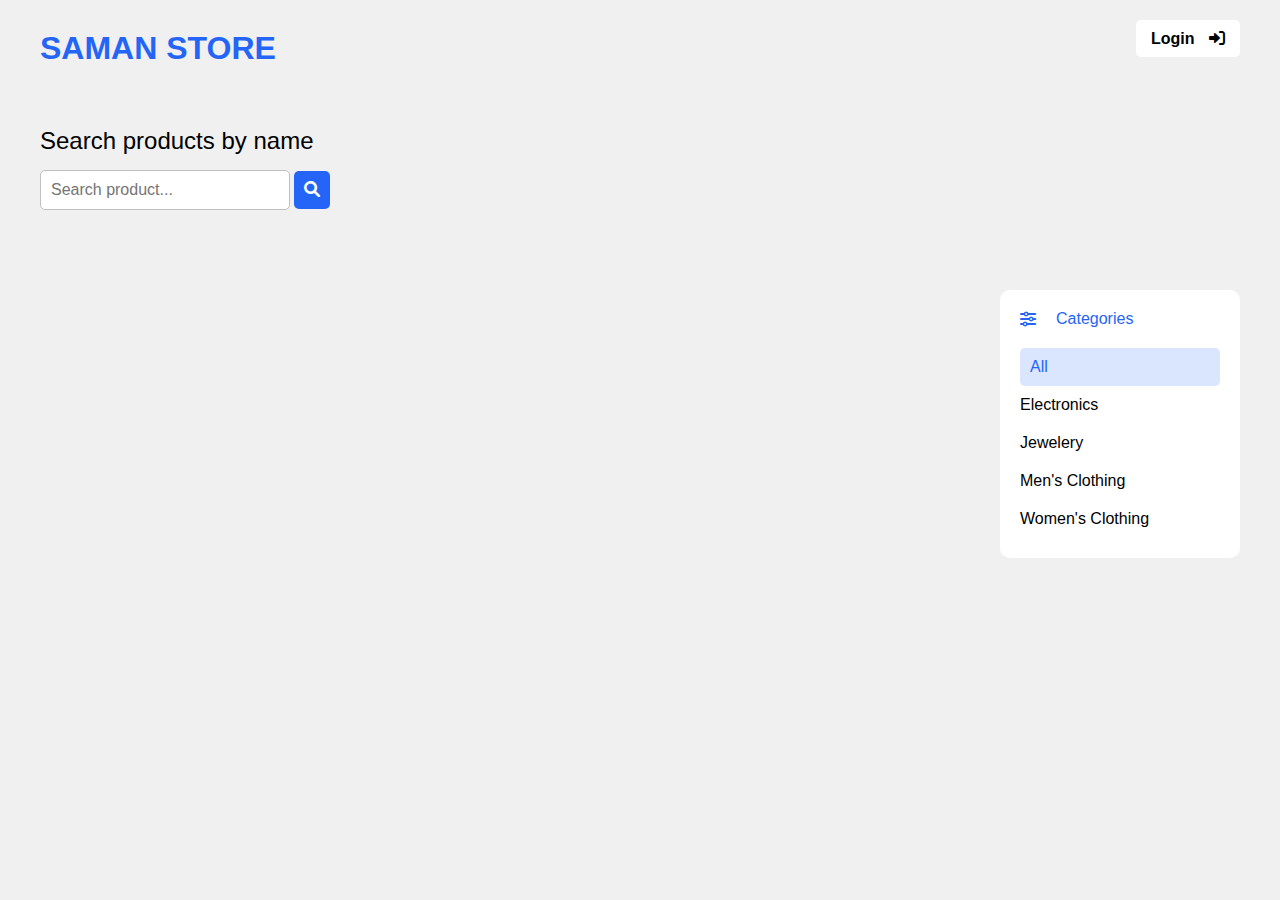
<file: index.html>
<!DOCTYPE html>
<html lang="en">
    <head>
        <meta charset="UTF-8" />
        <meta name="viewport" content="width=device-width, initial-scale=1.0" />
        <title>Saman Store</title>
        <link
            rel="stylesheet"
            href="https://cdnjs.cloudflare.com/ajax/libs/font-awesome/6.0.0/css/all.min.css"
        />
        <link rel="stylesheet" href="./css/global.css" />
        <link rel="stylesheet" href="./css/index.css" />
    </head>
    <body>
        <header>
            <h1>SAMAN STORE</h1>
            <div>
                <a href="./auth.html" id="login">
                    Login
                    <i class="fa-solid fa-right-to-bracket"></i>
                </a>
                <a href="./dashboard.html" id="dashboard">
                    Dashboard
                    <i class="fa-solid fa-house"></i>
                </a>
            </div>
        </header>
        <div id="search">
            <p>Search products by name</p>
            <input type="text" placeholder="Search product..." />
            <button><i class="fa-solid fa-magnifying-glass"></i></button>
        </div>
        <div id="container">
            <div id="products"><span id="loader"></span></div>
            <div id="category-filter">
                <div>
                    <i class="fa-solid fa-sliders"></i>
                    <p>Categories</p>
                </div>
                <ul>
                    <li class="selected">All</li>
                    <li>Electronics</li>
                    <li>Jewelery</li>
                    <li>Men's Clothing</li>
                    <li>Women's Clothing</li>
                </ul>
            </div>
        </div>
        <script type="module" src="./index.js"></script>
    </body>
</html>
</file>
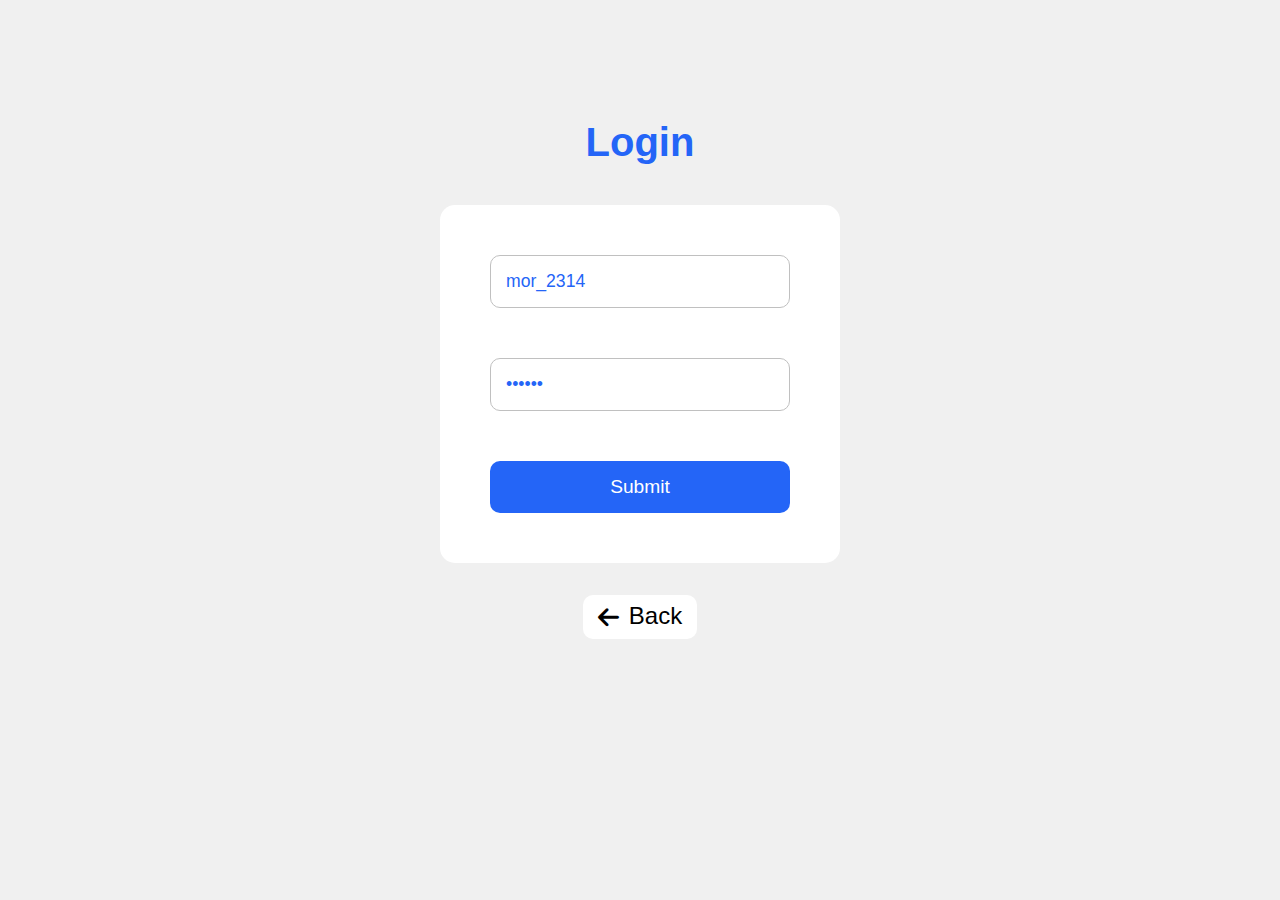
<file: auth.html>
<!DOCTYPE html>
<html lang="en">
    <head>
        <meta charset="UTF-8" />
        <meta name="viewport" content="width=device-width, initial-scale=1.0" />
        <title>Login</title>
        <link
            rel="stylesheet"
            href="https://cdnjs.cloudflare.com/ajax/libs/font-awesome/6.0.0/css/all.min.css"
        />
        <link rel="stylesheet" href="./css/global.css" />
        <link rel="stylesheet" href="./css/auth.css" />
    </head>
    <body>
        <div id="container">
            <h2>Login</h2>
            <form>
                <input type="text" placeholder="User name" value="mor_2314"/>
                <input type="password" placeholder="Password" value="83r5^_"/>
                <button type="submit">Submit</button>
            </form>
            <a href="./index.html">
                <i class="fa-solid fa-arrow-left"></i>
                <p>Back</p>
            </a>
        </div>
        <script type="module" src="./auth.js"></script>
    </body>
</html>
</file>
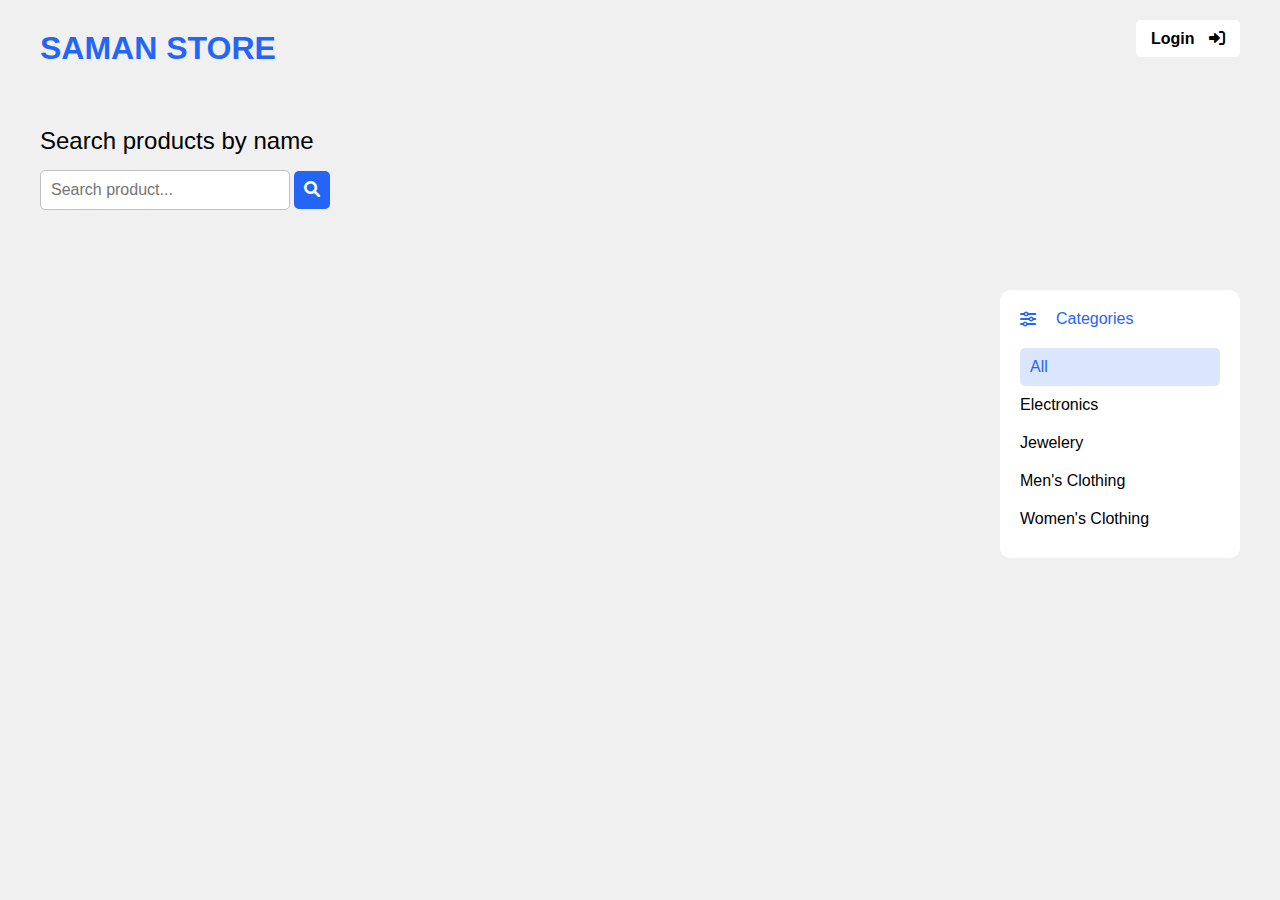
<file: dashboard.html>
<!DOCTYPE html>
<html lang="en">
    <head>
        <meta charset="UTF-8" />
        <meta name="viewport" content="width=device-width, initial-scale=1.0" />
        <title>Dashboard</title>
        <link
            rel="stylesheet"
            href="https://cdnjs.cloudflare.com/ajax/libs/font-awesome/6.0.0/css/all.min.css"
        />
        <link rel="stylesheet" href="./css/global.css" />
        <link rel="stylesheet" href="./css/dashboard.css" />
    </head>
    <body>
        <header>
            <h3>SAMAN STORE</h3>
            <div>
                <a href="./index.html">
                    Home
                    <i class="fa-solid fa-house"></i>
                </a>
                <button>
                    Logout
                    <i class="fa-solid fa-right-from-bracket"></i>
                </button>
            </div>
        </header>
        <main>
            <h1>Users List</h1>
            <div id="container"><span id="loader"></span></div>
        </main>
        <script type="module" src="./dashboard.js"></script>
    </body>
</html>
</file>
<file: css/global.css>
:root {
  --color-primary: #2465f7;
  --color-secondary: #1e66f72a;
  --color-background: #f0f0f0;
  --color-warning: #e9c601;
  --color-error: #f75e4b;
}

* {
  padding: 0;
  margin: 0;
  box-sizing: border-box;
  font-family: Arial, Helvetica, sans-serif;
}

body {
  max-width: 1200px;
  margin: auto;
  background-color: var(--color-background);
}

#loader {
  width: 100px;
  height: 100px;
  margin: auto;
  border: 7px solid var(--color-primary);
  border-bottom-color: transparent;
  border-top-color: transparent;
  border-radius: 50%;
  display: inline-block;
  animation: rotation 0.8s linear infinite;
}

@keyframes rotation {
  0% {
    transform: rotate(0deg);
  }
  100% {
    transform: rotate(360deg);
  }
}
</file>
<file: css/index.css>
header {
    display: flex;
    justify-content: space-between;
    padding: 30px 0;
    margin-bottom: 30px;
}

header h1 {
    color: var(--color-primary);
}

header a {
    color: #000;
    text-decoration: none;
    background-color: #fff;
    padding: 10px 15px;
    border-radius: 5px;
    font-weight: 600;
    transition: all 0.1s ease-in;
}

header i {
    margin-left: 10px;
}

header a:hover {
    color: #fff;
    background-color: #000;
}

#search p {
    margin-bottom: 15px;
    font-size: 1.5rem;
}

#search input {
    width: 250px;
    padding: 10px;
    border: silver 1px solid;
    border-radius: 5px;
    color: var(--color-primary);
    font-size: 1rem;
}

#search button {
    padding: 10px;
    border-radius: 5px;
    border: none;
    background-color: var(--color-primary);
    color: #fff;
    cursor: pointer;
    font-size: 1rem;
    transition: all 0.1s ease-in;
}

#search button:hover {
    background-color: var(--color-secondary);
    color: var(--color-primary);
}

#container {
    display: flex;
    margin: 80px 0 40px;
}

#category-filter {
    padding: 20px;
    background-color: #fff;
    margin-left: 20px;
    height: fit-content;
    border-radius: 10px;
}

#category-filter div {
    width: 200px;
    display: flex;
    align-items: center;
    margin-bottom: 20px;
    color: var(--color-primary);
}

#category-filter p {
    margin-left: 20px;
}

#category-filter li {
    list-style: none;
    padding: 10px 0;
    cursor: pointer;
}

#category-filter li:hover {
    color: var(--color-primary);
}

#category-filter .selected {
    background-color: var(--color-secondary);
    color: var(--color-primary);
    padding: 10px;
    border-radius: 5px;
}

#products {
    width: 100%;
    display: flex;
    flex-wrap: wrap;
    justify-content: space-between;
}

#products > div {
    background-color: #fff;
    width: 250px;
    margin-bottom: 20px;
    padding: 15px;
    border-radius: 10px;
    position: relative;
}

img {
    width: 220px;
    height: 220px;
    margin: 50px 0 40px;
}

h4 {
    color: var(--color-primary);
}

#price {
    display: flex;
    justify-content: space-between;
    align-items: center;
    margin: 30px 0 10px;
}

#price p {
    color: gray;
    font-weight: 600;
}

#price button {
    color: var(--color-primary);
    background-color: var(--color-secondary);
    border: none;
    padding: 5px 10px;
    border-radius: 5px;
    cursor: pointer;
    transition: all 0.1s ease-in;
}

#price button:hover {
    color: #fff;
    background-color: var(--color-primary);
}

#rate {
    position: absolute;
    top: 15px;
    background-color: var(--color-background);
    color: var(--color-warning);
    padding: 5px;
    border-radius: 5px;
    font-size: 0.9rem;
}

#count {
    position: absolute;
    top: 15px;
    right: 15px;
    background-color: var(--color-background);
    color: var(--color-error);
    padding: 5px;
    border-radius: 5px;
    font-size: 0.9rem;
}
</file>
<file: css/auth.css>
#container {
    display: flex;
    flex-direction: column;
    align-items: center;
    padding-top: 120px;
}

h2 {
    font-size: 2.5rem;
    margin-bottom: 40px;
    color: var(--color-primary);
}

form {
    display: flex;
    flex-direction: column;
    background-color: #fff;
    padding: 50px;
    border-radius: 15px;
}

input {
    border: 1px solid silver;
    margin-bottom: 50px;
    padding: 15px;
    width: 300px;
    font-size: 1.1rem;
    color: var(--color-primary);
    border-radius: 10px;
}

input:focus {
    outline: none;
    border-color: var(--color-primary);
}

button {
    border: none;
    background-color: var(--color-primary);
    padding: 15px;
    color: #fff;
    border-radius: 10px;
    font-size: 1.2rem;
    cursor: pointer;
    transition: all 0.1s ease-in;
}

button:hover {
    background-color: var(--color-error);
    color: var(--color-primary);
}

a {
    display: flex;
    margin-top: 2rem;
    gap: 10px;
    background-color: #fff;
    padding: 10px 15px;
    border-radius: 10px;
    text-decoration: none;
    font-size: 1.5rem;
    text-align: center;
    line-height: 22px;
    color: #000;
    transition: all 0.1s ease-in;
}

a:hover {
    transform: scale(1.2);
}
</file>
<file: css/dashboard.css>
header {
    display: flex;
    justify-content: space-between;
    padding: 30px 0;
    margin-bottom: 30px;
}

header h3 {
    color: var(--color-primary);
    font-size: 1.6rem;
}

header a,
button {
    color: #000;
    text-decoration: none;
    background-color: #fff;
    padding: 10px 15px;
    border: none;
    border-radius: 5px;
    font-weight: 600;
    font-size: 1rem;
    transition: all 0.1s ease-in;
    margin-left: 20px;
    cursor: pointer;
}

header button {
    color: var(--color-error);
}

header i {
    margin-left: 10px;
}

header a:hover,
button:hover {
    color: #fff;
    background-color: #000;
}

h1 {
    margin: 50px 0 40px;
}

#card {
    display: flex;
    justify-content: space-between;
    align-items: center;
    padding: 30px 20px;
    background-color: #fff;
    margin-bottom: 50px;
    border-radius: 10px;
}

#card h3 {
    background-color: var(--color-primary);
    color: #fff;
    width: 40px;
    height: 40px;
    line-height: 40px;
    text-align: center;
    font-size: 1.4rem;
    font-weight: 600;
    border-radius: 8px;
}

#card div {
    background-color: var(--color-background);
    border-radius: 10px;
    padding: 1rem;
}

#card p {
    color: var(--color-primary);
    font-weight: 600;
    font-size: 1.1rem;
    margin-bottom: 1rem;
}

#card i {
    margin-right: 5px;
}

#card span {
    font-style: italic;
    font-weight: bold;
}
</file>
